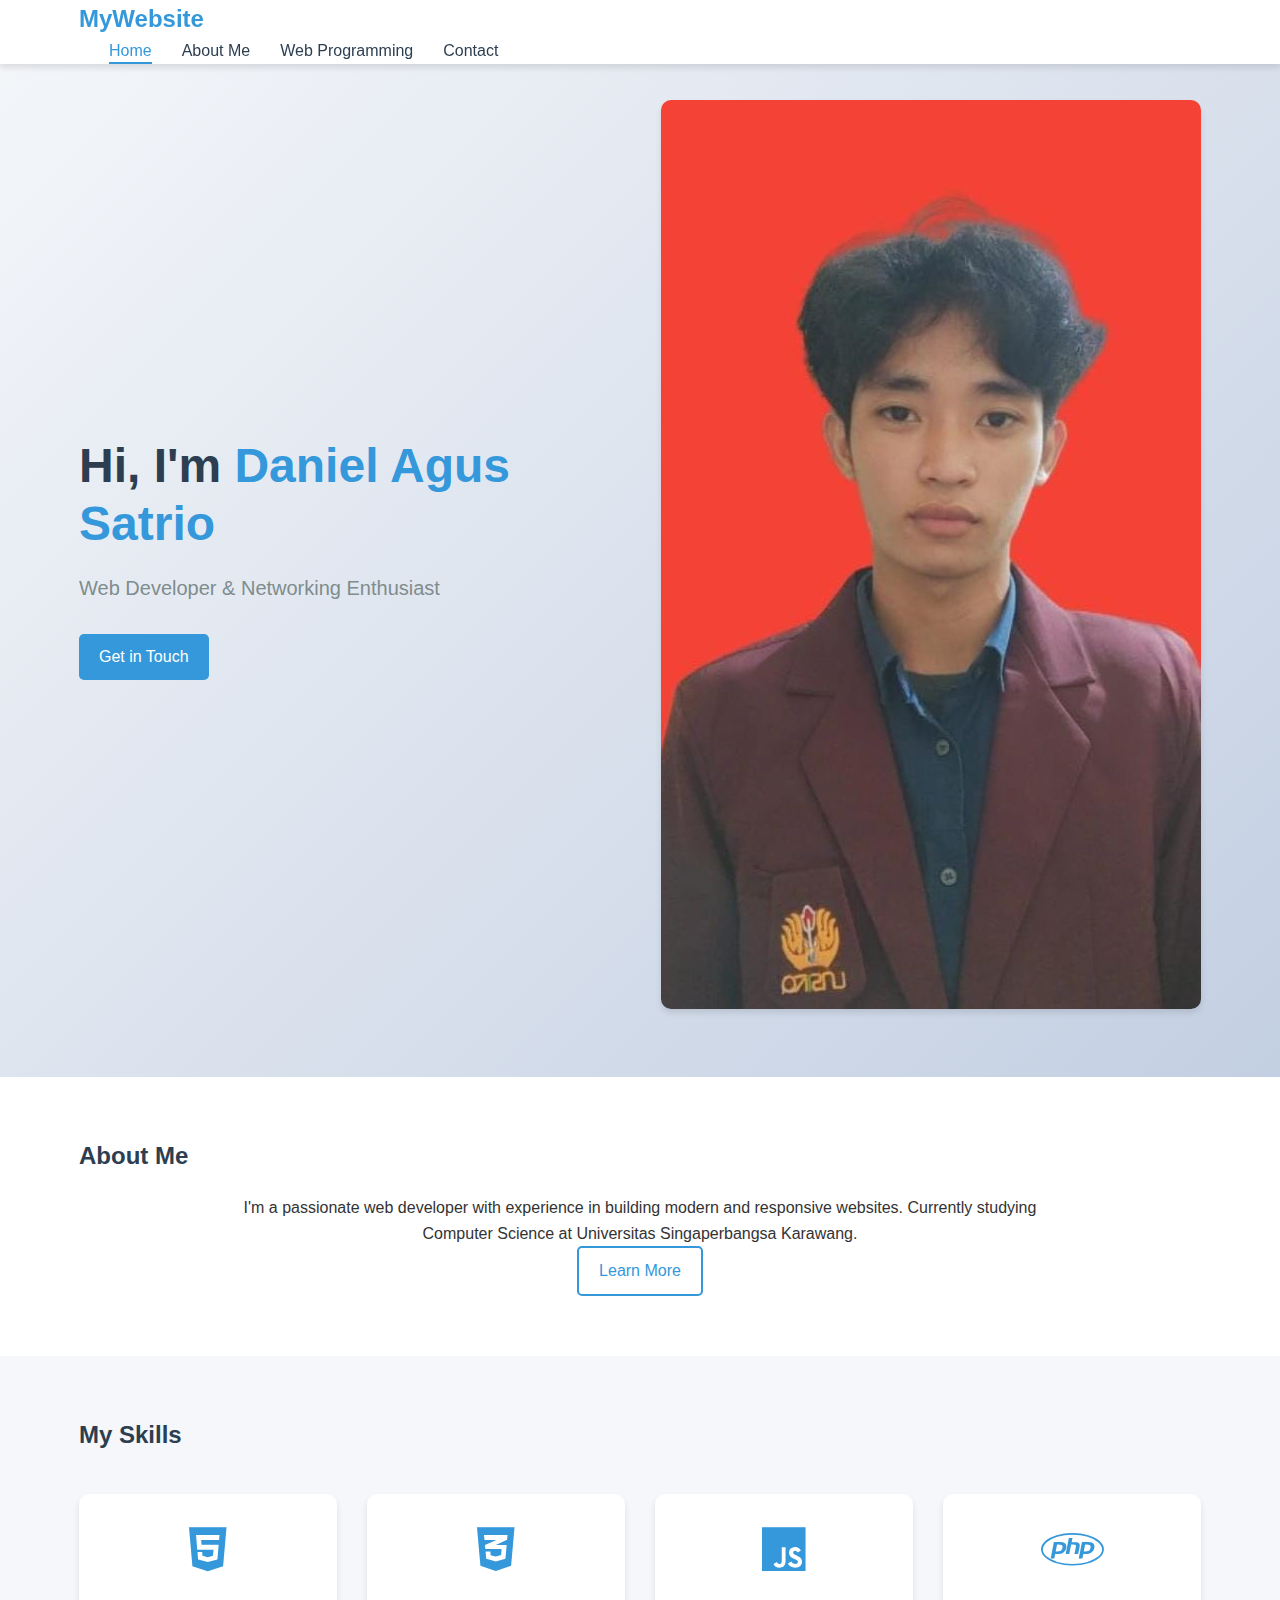
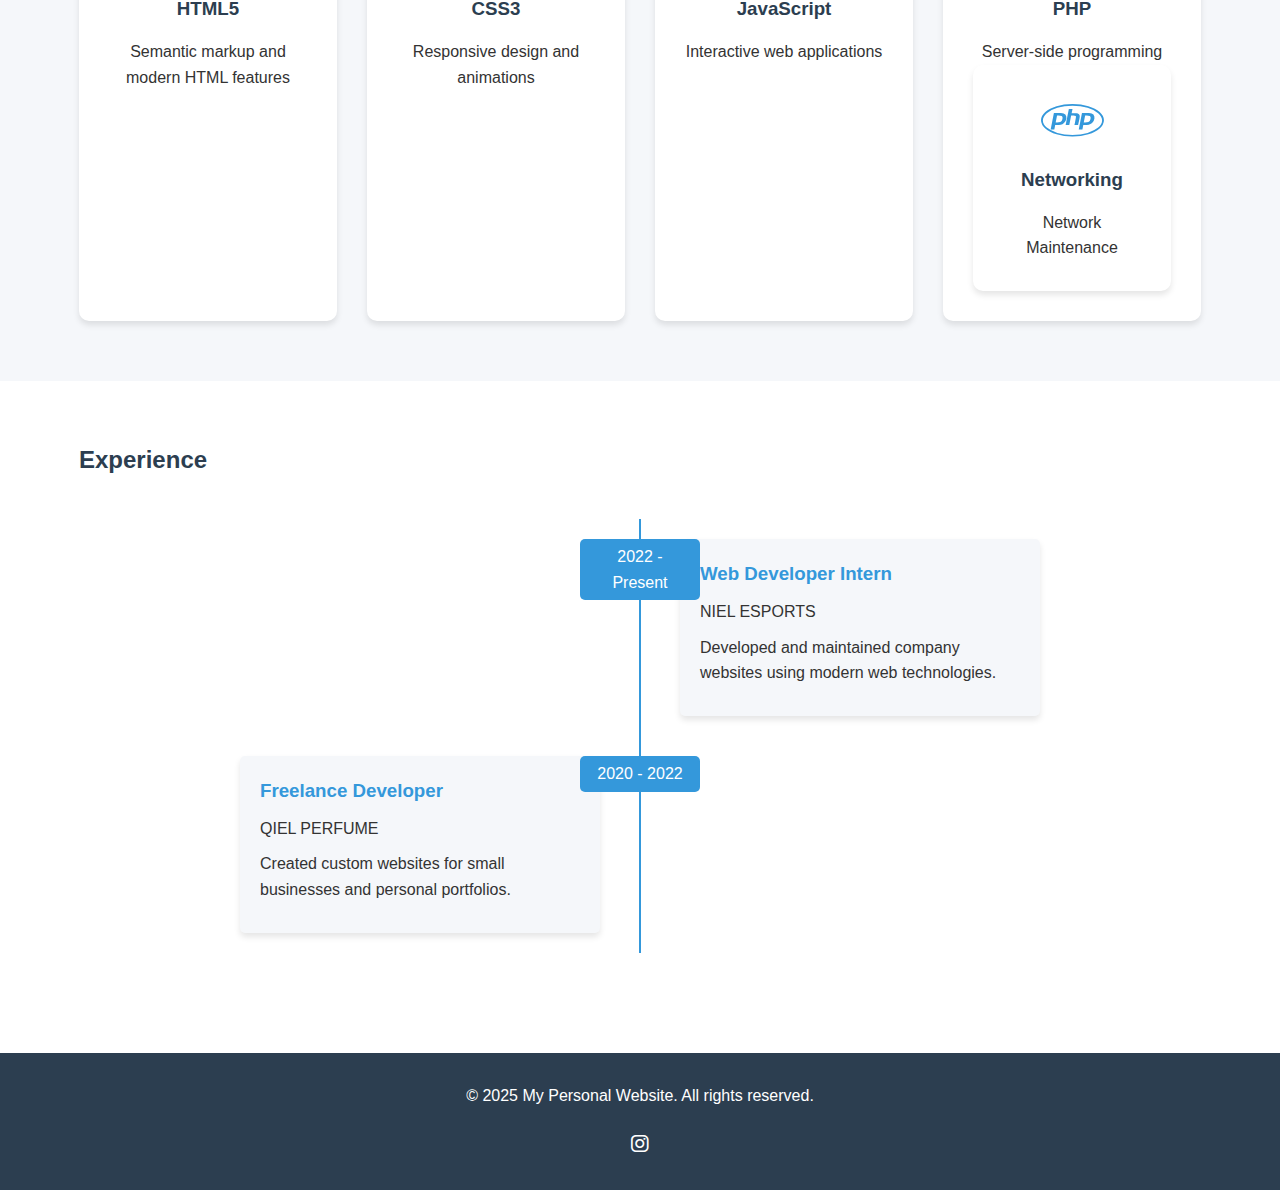
<file: index.html>
<!DOCTYPE html>
<html lang="en">
<head>
    <meta charset="UTF-8">
    <meta name="viewport" content="width=device-width, initial-scale=1.0">
    <title>Personal Website - Home</title>
    <link rel="stylesheet" href="style/style.css">
    <link rel="stylesheet" href="https://cdnjs.cloudflare.com/ajax/libs/font-awesome/6.0.0-beta3/css/all.min.css">
</head>
<body>
    <header>
        <div class="container">
            <div class="logo">MyWebsite</div>
            <nav>
                <ul>
                    <li><a href="index.html" class="active">Home</a></li>
                    <li><a href="about.html">About Me</a></li>
                    <li><a href="web-programming.html">Web Programming</a></li>
                    <li><a href="contact.html">Contact</a></li>
                </ul>
                <div class="menu-toggle">
                    <i class="fas fa-bars"></i>
                </div>
            </nav>
        </div>
    </header>

    <section class="hero">
        <div class="container">
            <div class="hero-content">
                <div class="hero-text">
                    <h1>Hi, I'm <span>Daniel Agus Satrio</span></h1>
                    <p>Web Developer & Networking Enthusiast</p>
                    <a href="contact.html" class="btn">Get in Touch</a>
                </div>
                <div class="hero-image">
                    <img src="images/WhatsApp Image 2025-03-27 at 13.03.33_56234aa1.jpg" alt="Profile Picture">
                </div>
            </div>
        </div>
    </section>

    <section class="about-section">
        <div class="container">
            <h2>About Me</h2>
            <div class="about-content">
                <p>I'm a passionate web developer with experience in building modern and responsive websites. Currently studying Computer Science at Universitas Singaperbangsa Karawang.</p>
                <a href="about.html" class="btn-outline">Learn More</a>
            </div>
        </div>
    </section>

    <section class="skills-section">
        <div class="container">
            <h2>My Skills</h2>
            <div class="skills-grid">
                <div class="skill-item">
                    <i class="fab fa-html5"></i>
                    <h3>HTML5</h3>
                    <p>Semantic markup and modern HTML features</p>
                </div>
                <div class="skill-item">
                    <i class="fab fa-css3-alt"></i>
                    <h3>CSS3</h3>
                    <p>Responsive design and animations</p>
                </div>
                <div class="skill-item">
                    <i class="fab fa-js"></i>
                    <h3>JavaScript</h3>
                    <p>Interactive web applications</p>
                </div>
                <div class="skill-item">
                    <i class="fab fa-php"></i>
                    <h3>PHP</h3>
                    <p>Server-side programming</p>
                 <div class="skill-item">
                        <i class="fab fa-php"></i>
                        <h3>Networking</h3>
                        <p>Network Maintenance</p>
                        </div>
    
                </div>
            </div>
        </div>
    </section>

    <section class="experience-section">
        <div class="container">
            <h2>Experience</h2>
            <div class="timeline">
                <div class="timeline-item">
                    <div class="timeline-date">2022 - Present</div>
                    <div class="timeline-content">
                        <h3>Web Developer Intern</h3>
                        <p>NIEL ESPORTS</p>
                        <p>Developed and maintained company websites using modern web technologies.</p>
                    </div>
                </div>
                <div class="timeline-item">
                    <div class="timeline-date">2020 - 2022</div>
                    <div class="timeline-content">
                        <h3>Freelance Developer</h3>
                        <p>QIEL PERFUME</p>
                        <p>Created custom websites for small businesses and personal portfolios.</p>
                    </div>
                </div>
            </div>
        </div>
    </section>

    <footer>
        <div class="container">
            <p>&copy; 2025 My Personal Website. All rights reserved.</p>
            <div class="social-links">
                <a href="https://www.instagram.com/nielours" target="_blank"><i class="fab fa-instagram"></i></a>
            </div>
        </div>
    </footer>

    <script src="script/script.js"></script>
</body>
</html>
</file>
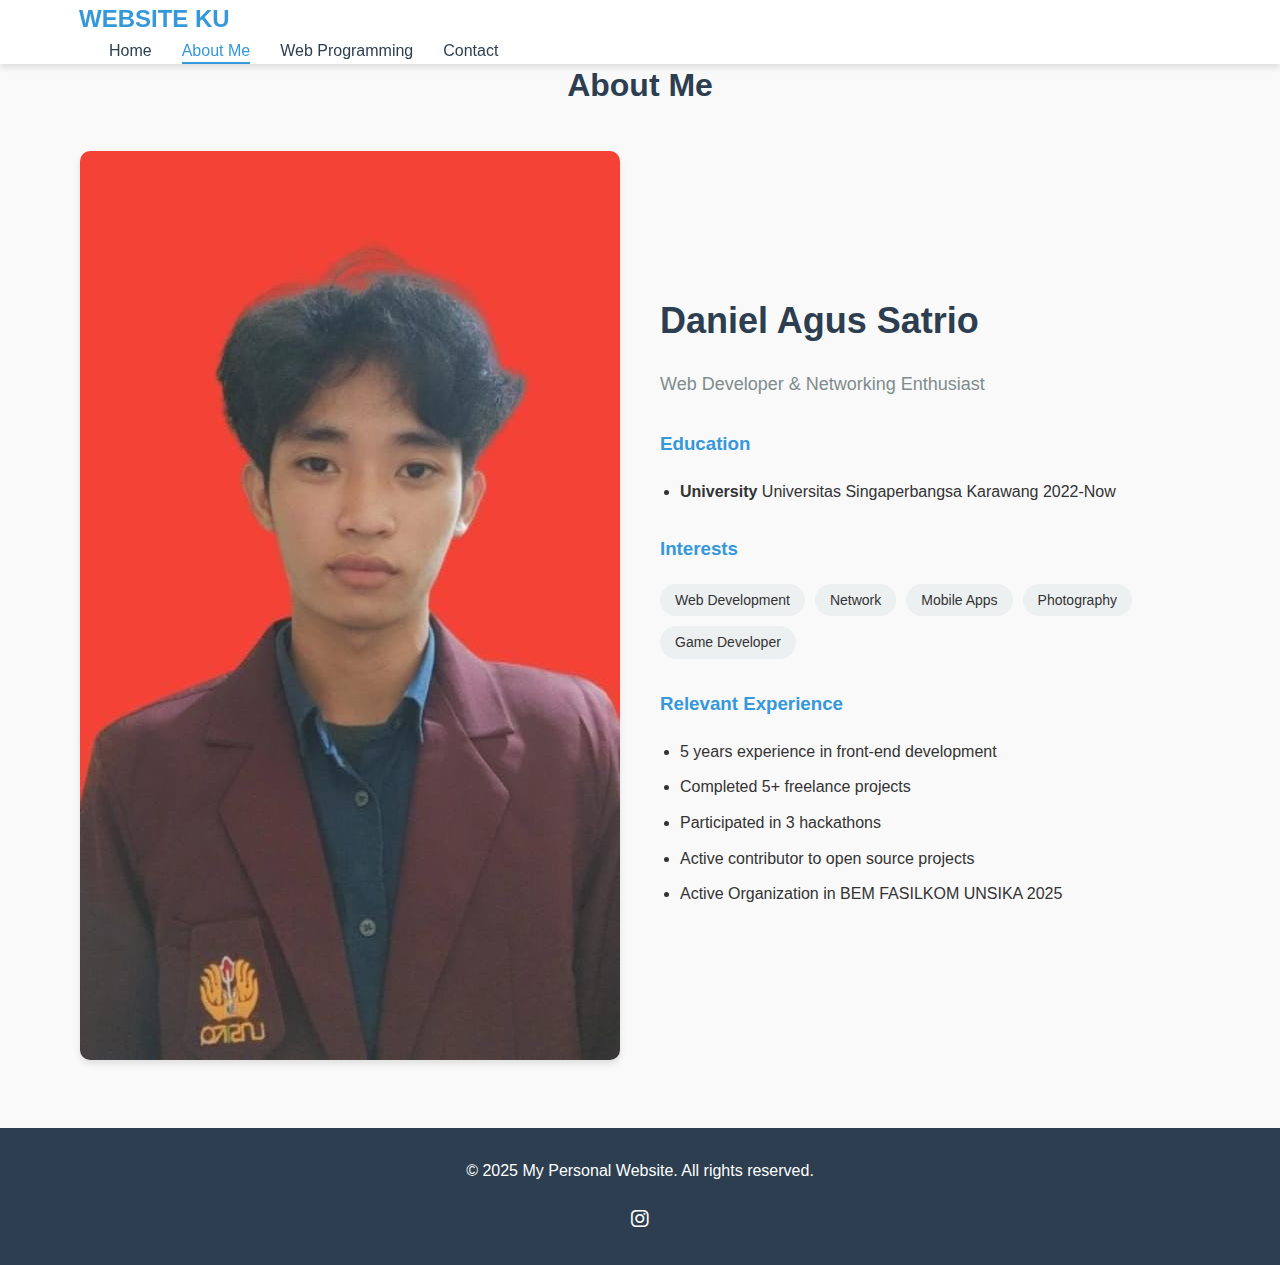
<file: about.html>
<!DOCTYPE html>
<html lang="en">
<head>
    <meta charset="UTF-8">
    <meta name="viewport" content="width=device-width, initial-scale=1.0">
    <title>Personal Website - About Me</title>
    <link rel="stylesheet" href="style/style.css">
    <link rel="stylesheet" href="https://cdnjs.cloudflare.com/ajax/libs/font-awesome/6.0.0-beta3/css/all.min.css">
</head>
<body>
    <header>
        <div class="container">
            <div class="logo">WEBSITE KU</div>
            <nav>
                <ul>
                    <li><a href="index.html">Home</a></li>
                    <li><a href="about.html" class="active">About Me</a></li>
                    <li><a href="web-programming.html">Web Programming</a></li>
                    <li><a href="contact.html">Contact</a></li>
                </ul>
                <div class="menu-toggle">
                    <i class="fas fa-bars"></i>
                </div>
            </nav>
        </div>
    </header>

    <section class="about-page">
        <div class="container">
            <h1>About Me</h1>
            <div class="about-container">
                <div class="about-image">
                    <img src="images/WhatsApp Image 2025-03-27 at 13.03.33_56234aa1.jpg" alt="Profile Picture">
                </div>
                <div class="about-text">
                    <h2>Daniel Agus Satrio</h2>
                    <p class="subtitle">Web Developer & Networking Enthusiast</p>
                    
                    <div class="about-details">
                        <h3>Education</h3>
                        <ul>
                            <li><strong>University</strong> Universitas Singaperbangsa Karawang 2022-Now</li>
                        </ul>
                        
                        <h3>Interests</h3>
                        <div class="interests">
                            <span>Web Development</span>
                            <span>Network</span>
                            <span>Mobile Apps</span>
                            <span>Photography</span>
                            <span>Game Developer</span>
                        </div>
                        
                        <h3>Relevant Experience</h3>
                        <ul>
                            <li>5 years experience in front-end development</li>
                            <li>Completed 5+ freelance projects</li>
                            <li>Participated in 3 hackathons</li>
                            <li>Active contributor to open source projects</li>
                            <li>Active Organization in BEM FASILKOM UNSIKA 2025</li>
                        </ul>
                    </div>
                </div>
            </div>
        </div>
    </section>

    <footer>
        <div class="container">
            <p>&copy; 2025 My Personal Website. All rights reserved.</p>
            <div class="social-links">
                <a href="https://www.instagram.com/nielours" target="_blank"><i class="fab fa-instagram"></i></a>
            </div>
        </div>
    </footer>

    <script src="script/script.js"></script>
</body>
</html>
</file>
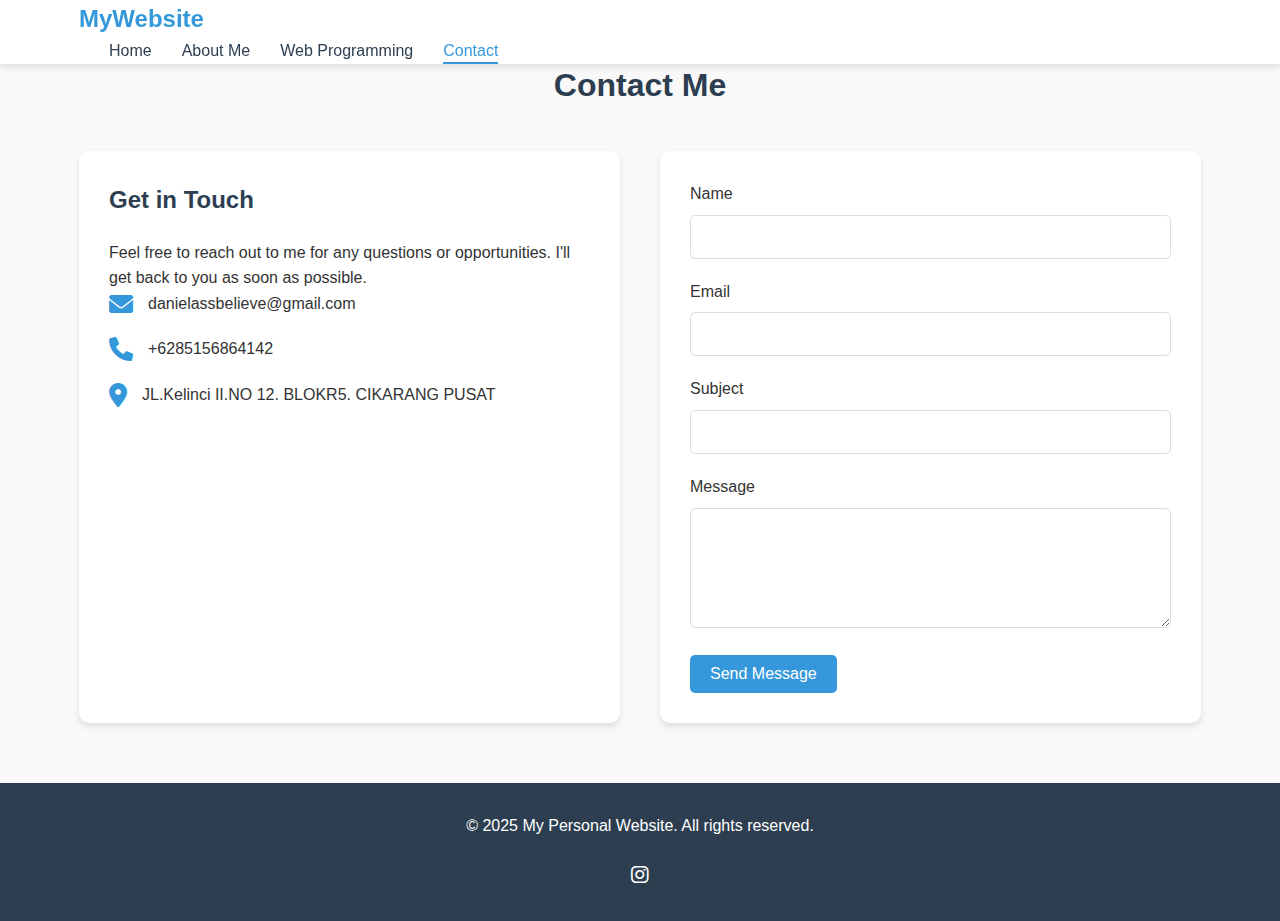
<file: contact.html>
<!DOCTYPE html>
<html lang="en">
<head>
    <meta charset="UTF-8">
    <meta name="viewport" content="width=device-width, initial-scale=1.0">
    <title>Personal Website - Contact</title>
    <link rel="stylesheet" href="style/style.css">
    <link rel="stylesheet" href="https://cdnjs.cloudflare.com/ajax/libs/font-awesome/6.0.0-beta3/css/all.min.css">
</head>
<body>
    <header>
        <div class="container">
            <div class="logo">MyWebsite</div>
            <nav>
                <ul>
                    <li><a href="index.html">Home</a></li>
                    <li><a href="about.html">About Me</a></li>
                    <li><a href="web-programming.html">Web Programming</a></li>
                    <li><a href="contact.html" class="active">Contact</a></li>
                </ul>
                <div class="menu-toggle">
                    <i class="fas fa-bars"></i>
                </div>
            </nav>
        </div>
    </header>

    <section class="contact">
        <div class="container">
            <h1>Contact Me</h1>
            <div class="contact-container">
                <div class="contact-info">
                    <h2>Get in Touch</h2>
                    <p>Feel free to reach out to me for any questions or opportunities. I'll get back to you as soon as possible.</p>
                    
                    <div class="info-item">
                        <i class="fas fa-envelope"></i>
                        <p>danielassbelieve@gmail.com</p>
                    </div>
                    <div class="info-item">
                        <i class="fas fa-phone"></i>
                        <p>+6285156864142</p>
                    </div>
                    <div class="info-item">
                        <i class="fas fa-map-marker-alt"></i>
                        <p>JL.Kelinci II.NO 12. BLOKR5. CIKARANG PUSAT</p>
                    </div>
                </div>
                
                <div class="contact-form">
                    <form id="contactForm" action="contact.php" method="POST">
                        <div class="form-group">
                            <label for="name">Name</label>
                            <input type="text" id="name" name="name" required>
                        </div>
                        <div class="form-group">
                            <label for="email">Email</label>
                            <input type="email" id="email" name="email" required>
                        </div>
                        <div class="form-group">
                            <label for="subject">Subject</label>
                            <input type="text" id="subject" name="subject" required>
                        </div>
                        <div class="form-group">
                            <label for="message">Message</label>
                            <textarea id="message" name="message" rows="5" required></textarea>
                        </div>
                        <button type="submit" class="btn">Send Message</button>
                    </form>
                    <div id="formResponse"></div>
                </div>
            </div>
        </div>
    </section>

    <footer>
        <div class="container">
            <p>&copy; 2025 My Personal Website. All rights reserved.</p>
            <div class="social-links">
                <a href="https://www.instagram.com/nielours" target="_blank"><i class="fab fa-instagram"></i></a>
            </div>
        </div>
    </footer>

    <script src="script/script.js"></script>
    <script>
        document.getElementById('contactForm').addEventListener('submit', function(e) {
            e.preventDefault();
            
            const form = e.target;
            const formData = new FormData(form);
            const responseDiv = document.getElementById('formResponse');
            
            fetch(form.action, {
                method: form.method,
                body: formData
            })
            .then(response => response.text())
            .then(data => {
                responseDiv.innerHTML = `<div class="success-message">${data}</div>`;
                form.reset();
            })
            .catch(error => {
                responseDiv.innerHTML = `<div class="error-message">There was an error sending your message. Please try again later.</div>`;
            });
        });
    </script>
</body>
</html>
</file>
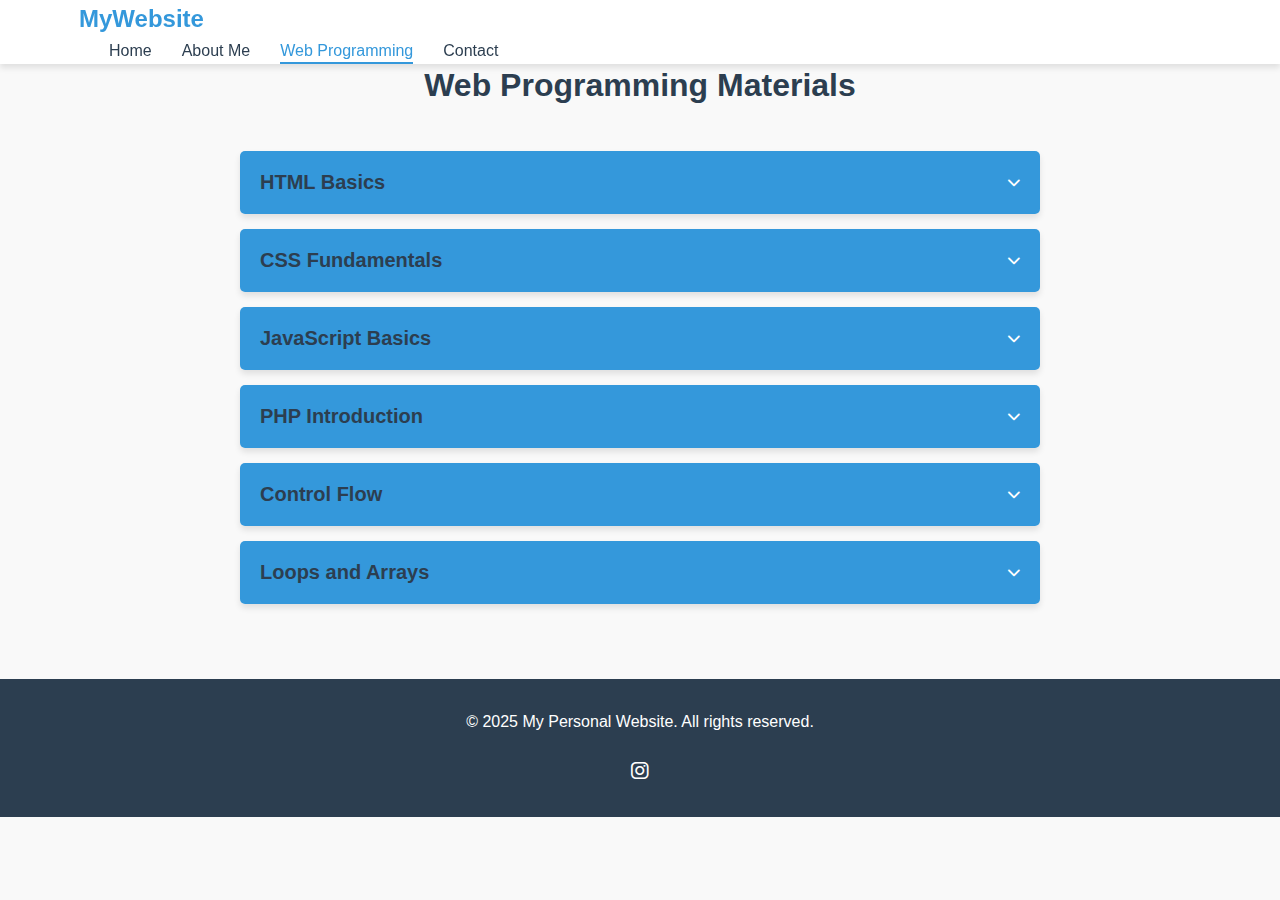
<file: web-programming.html>
<!DOCTYPE html>
<html lang="en">
<head>
    <meta charset="UTF-8">
    <meta name="viewport" content="width=device-width, initial-scale=1.0">
    <title>Personal Website - Web Programming</title>
    <link rel="stylesheet" href="style/style.css">
    <link rel="stylesheet" href="https://cdnjs.cloudflare.com/ajax/libs/font-awesome/6.0.0-beta3/css/all.min.css">
</head>
<body>
    <header>
        <div class="container">
            <div class="logo">MyWebsite</div>
            <nav>
                <ul>
                    <li><a href="index.html">Home</a></li>
                    <li><a href="about.html">About Me</a></li>
                    <li><a href="web-programming.html" class="active">Web Programming</a></li>
                    <li><a href="contact.html">Contact</a></li>
                </ul>
                <div class="menu-toggle">
                    <i class="fas fa-bars"></i>
                </div>
            </nav>
        </div>
    </header>

    <section class="web-programming">
        <div class="container">
            <h1>Web Programming Materials</h1>
            
            <div class="accordion">
                <div class="accordion-item">
                    <button class="accordion-header">
                        <h2>HTML Basics</h2>
                        <i class="fas fa-chevron-down"></i>
                    </button>
                    <div class="accordion-content">
                        <h3>HTML Document Structure</h3>
                        <pre><code>&lt;!DOCTYPE html&gt;
&lt;html lang="en"&gt;
&lt;head&gt;
    &lt;meta charset="UTF-8"&gt;
    &lt;title&gt;Document&lt;/title&gt;
&lt;/head&gt;
&lt;body&gt;
    &lt;h1&gt;Hello World&lt;/h1&gt;
&lt;/body&gt;
&lt;/html&gt;</code></pre>
                        
                        <h3>Common HTML Elements</h3>
                        <ul>
                            <li><code>&lt;h1&gt;</code> to <code>&lt;h6&gt;</code> - Headings</li>
                            <li><code>&lt;p&gt;</code> - Paragraph</li>
                            <li><code>&lt;a&gt;</code> - Anchor (link)</li>
                            <li><code>&lt;img&gt;</code> - Image</li>
                            <li><code>&lt;div&gt;</code> - Division/container</li>
                        </ul>
                    </div>
                </div>
                
                <div class="accordion-item">
                    <button class="accordion-header">
                        <h2>CSS Fundamentals</h2>
                        <i class="fas fa-chevron-down"></i>
                    </button>
                    <div class="accordion-content">
                        <h3>CSS Syntax</h3>
                        <pre><code>selector {
    property: value;
}</code></pre>
                        
                        <h3>CSS Box Model</h3>
                        <div class="box-model-visual">
                            <div class="margin">Margin
                                <div class="border">Border
                                    <div class="padding">Padding
                                        <div class="content">Content</div>
                                    </div>
                                </div>
                            </div>
                        </div>
                        
                        <h3>Flexbox Example</h3>
                        <pre><code>.container {
    display: flex;
    justify-content: center;
    align-items: center;
}</code></pre>
                    </div>
                </div>
                
                <div class="accordion-item">
                    <button class="accordion-header">
                        <h2>JavaScript Basics</h2>
                        <i class="fas fa-chevron-down"></i>
                    </button>
                    <div class="accordion-content">
                        <h3>Variables and Data Types</h3>
                        <pre><code>// Variables
let name = "DANIEL";
const age = 21;
var isStudent = true;

// Data Types
let string = "Hello";
let number = 42;
let boolean = true;
let array = [1, 2, 3];
let object = { key: "value" };</code></pre>
                        
                        <h3>Functions</h3>
                        <pre><code>function greet(name) {
    return `Hello, ${name}!`;
}

// Arrow function
const greet = name => `Hello, ${name}!`;</code></pre>
                    </div>
                </div>
                
                <div class="accordion-item">
                    <button class="accordion-header">
                        <h2>PHP Introduction</h2>
                        <i class="fas fa-chevron-down"></i>
                    </button>
                    <div class="accordion-content">
                        <h3>Basic PHP Syntax</h3>
                        <pre><code>&lt;?php
    // PHP code goes here
    echo "HAII TEMANNN";
?&gt;</code></pre>
                        
                        <h3>Variables in PHP</h3>
                        <pre><code>&lt;?php
    $name = "DANIEL";
    $age = 21;
    echo "My name is $name and I am $age years old.";
?&gt;</code></pre>
                    </div>
                </div>
                
                <div class="accordion-item">
                    <button class="accordion-header">
                        <h2>Control Flow</h2>
                        <i class="fas fa-chevron-down"></i>
                    </button>
                    <div class="accordion-content">
                        <h3>Conditional Statements</h3>
                        <pre><code>// If-else
if (age >= 18) {
    echo "Adult";
} else {
    echo "Minor";
}

// Switch
switch(day) {
    case "Monday":
        echo "Start of week";
        break;
    default:
        echo "Other day";
}</code></pre>
                    </div>
                </div>
                
                <div class="accordion-item">
                    <button class="accordion-header">
                        <h2>Loops and Arrays</h2>
                        <i class="fas fa-chevron-down"></i>
                    </button>
                    <div class="accordion-content">
                        <h3>Loops in PHP</h3>
                        <pre><code>// For loop
for ($i = 0; $i < 5; $i++) {
    echo $i;
}

// While loop
$i = 0;
while ($i < 5) {
    echo $i;
    $i++;
}

// Foreach loop
$colors = ["red", "green", "blue"];
foreach ($colors as $color) {
    echo $color;
}</code></pre>
                        
                        <h3>Arrays</h3>
                        <pre><code>// Indexed array
$fruits = ["Apple", "Banana", "Orange"];

// Associative array
$person = [
    "name" => "John",
    "age" => 25,
    "city" => "New York"
];</code></pre>
                    </div>
                </div>
            </div>
        </div>
    </section>

    <footer>
        <div class="container">
            <p>&copy; 2025 My Personal Website. All rights reserved.</p>
            <div class="social-links">
                <a href="https://www.instagram.com/nielours" target="_blank"><i class="fab fa-instagram"></i></a>
            </div>
        </div>
    </footer>

    <script src="script/script.js"></script>
</body>
</html>
</file>
<file: style/style.css>
/* Global Styles */
:root {
    --primary-color: #3498db;
    --secondary-color: #2c3e50;
    --accent-color: #e74c3c;
    --light-color: #ecf0f1;
    --dark-color: #2c3e50;
    --text-color: #333;
    --text-light: #7f8c8d;
    --shadow: 0 4px 6px rgba(0, 0, 0, 0.1);
    --transition: all 0.3s ease;
}

* {
    margin: 0;
    padding: 0;
    box-sizing: border-box;
}

body {
    font-family: 'Segoe UI', Tahoma, Geneva, Verdana, sans-serif;
    line-height: 1.6;
    color: var(--text-color);
    background-color: #f9f9f9;
}

.container {
    width: 90%;
    max-width: 1200px;
    margin: 0 auto;
    padding: 0 15px;
}

a {
    text-decoration: none;
    color: var(--primary-color);
    transition: var(--transition);
}

a:hover {
    color: var(--accent-color);
}

.btn {
    display: inline-block;
    padding: 10px 20px;
    background-color: var(--primary-color);
    color: white;
    border-radius: 5px;
    transition: var(--transition);
    border: none;
    cursor: pointer;
    font-size: 16px;
}

.btn:hover {
    background-color: #2980b9;
    transform: translateY(-2px);
    box-shadow: var(--shadow);
}

.btn-outline {
    display: inline-block;
    padding: 10px 20px;
    border: 2px solid var(--primary-color);
    color: var(--primary-color);
    border-radius: 5px;
    transition: var(--transition);
}

.btn-outline:hover {
    background-color: var(--primary-color);
    color: white;
}

section {
    padding: 60px 0;
}

h1, h2, h3, h4 {
    margin-bottom: 20px;
    color: var(--dark-color);
}

/* Header Styles */
header {
    background-color: white;
    box-shadow: var(--shadow);
    position: fixed;
    width: 100%;
    top: 0;
    z-index: 1000;
    transition: var(--transition);
}

header.scrolled {
    box-shadow: 0 2px 10px rgba(0, 0, 0, 0.1);
}

.header-container {
    display: flex;
    justify-content: space-between;
    align-items: center;
    padding: 15px 0;
}

.logo {
    font-size: 24px;
    font-weight: bold;
    color: var(--primary-color);
}

nav ul {
    display: flex;
    list-style: none;
}

nav ul li {
    margin-left: 30px;
}

nav ul li a {
    color: var(--dark-color);
    font-weight: 500;
    position: relative;
}

nav ul li a.active {
    color: var(--primary-color);
}

nav ul li a:after {
    content: '';
    position: absolute;
    width: 0;
    height: 2px;
    background: var(--primary-color);
    bottom: -5px;
    left: 0;
    transition: var(--transition);
}

nav ul li a:hover:after,
nav ul li a.active:after {
    width: 100%;
}

.menu-toggle {
    display: none;
    cursor: pointer;
    font-size: 24px;
}

/* Hero Section */
.hero {
    padding-top: 100px;
    background: linear-gradient(135deg, #f5f7fa 0%, #c3cfe2 100%);
}

.hero-content {
    display: flex;
    align-items: center;
    justify-content: space-between;
    gap: 40px;
}

.hero-text {
    flex: 1;
}

.hero-text h1 {
    font-size: 48px;
    line-height: 1.2;
}

.hero-text h1 span {
    color: var(--primary-color);
}

.hero-text p {
    font-size: 20px;
    color: var(--text-light);
    margin-bottom: 30px;
}

.hero-image {
    flex: 1;
    text-align: center;
}

.hero-image img {
    max-width: 100%;
    border-radius: 10px;
    box-shadow: var(--shadow);
    animation: float 3s ease-in-out infinite;
}

@keyframes float {
    0% { transform: translateY(0px); }
    50% { transform: translateY(-15px); }
    100% { transform: translateY(0px); }
}

/* About Section */
.about-section {
    background-color: white;
}

.about-content {
    max-width: 800px;
    margin: 0 auto;
    text-align: center;
}

/* Skills Section */
.skills-section {
    background-color: #f5f7fa;
}

.skills-grid {
    display: grid;
    grid-template-columns: repeat(auto-fit, minmax(250px, 1fr));
    gap: 30px;
    margin-top: 40px;
}

.skill-item {
    background: white;
    padding: 30px;
    border-radius: 10px;
    text-align: center;
    box-shadow: var(--shadow);
    transition: var(--transition);
}

.skill-item:hover {
    transform: translateY(-10px);
}

.skill-item i {
    font-size: 50px;
    margin-bottom: 20px;
    color: var(--primary-color);
}

.skill-item h3 {
    margin-bottom: 15px;
}

/* Experience Section */
.experience-section {
    background-color: white;
}

.timeline {
    position: relative;
    max-width: 800px;
    margin: 40px auto;
}

.timeline:before {
    content: '';
    position: absolute;
    width: 2px;
    background-color: var(--primary-color);
    top: 0;
    bottom: 0;
    left: 50%;
    margin-left: -1px;
}

.timeline-item {
    padding: 20px 0;
    position: relative;
}

.timeline-date {
    position: absolute;
    width: 120px;
    background-color: var(--primary-color);
    color: white;
    padding: 5px 10px;
    border-radius: 5px;
    text-align: center;
    left: 50%;
    margin-left: -60px;
    top: 20px;
}

.timeline-content {
    width: 45%;
    padding: 20px;
    background-color: #f5f7fa;
    border-radius: 5px;
    box-shadow: var(--shadow);
}

.timeline-item:nth-child(odd) .timeline-content {
    margin-left: 55%;
}

.timeline-item:nth-child(even) .timeline-content {
    margin-right: 55%;
}

.timeline-content h3 {
    color: var(--primary-color);
    margin-bottom: 10px;
}

.timeline-content p {
    margin-bottom: 10px;
}

/* About Page */
.about-page h1 {
    text-align: center;
    margin-bottom: 40px;
}

.about-container {
    display: flex;
    gap: 40px;
    align-items: center;
}

.about-image {
    flex: 1;
    text-align: center;
}

.about-image img {
    max-width: 100%;
    border-radius: 10px;
    box-shadow: var(--shadow);
}

.about-text {
    flex: 1;
}

.about-text h2 {
    font-size: 36px;
}

.subtitle {
    color: var(--text-light);
    margin-bottom: 20px;
    font-size: 18px;
}

.about-details h3 {
    margin-top: 30px;
    color: var(--primary-color);
}

.about-details ul {
    margin: 20px 0;
    padding-left: 20px;
}

.about-details ul li {
    margin-bottom: 10px;
}

.interests {
    display: flex;
    flex-wrap: wrap;
    gap: 10px;
    margin: 20px 0;
}

.interests span {
    background-color: var(--light-color);
    padding: 5px 15px;
    border-radius: 20px;
    font-size: 14px;
}

/* Web Programming Page */
.web-programming h1 {
    text-align: center;
    margin-bottom: 40px;
}

.accordion {
    max-width: 800px;
    margin: 0 auto;
}

.accordion-item {
    margin-bottom: 15px;
    border-radius: 5px;
    overflow: hidden;
    box-shadow: var(--shadow);
}

.accordion-header {
    width: 100%;
    padding: 20px;
    background-color: var(--primary-color);
    color: white;
    border: none;
    text-align: left;
    cursor: pointer;
    display: flex;
    justify-content: space-between;
    align-items: center;
    transition: var(--transition);
}

.accordion-header:hover {
    background-color: #2980b9;
}

.accordion-header h2 {
    margin: 0;
    font-size: 20px;
}

.accordion-content {
    padding: 0;
    background-color: white;
    max-height: 0;
    overflow: hidden;
    transition: max-height 0.3s ease-out;
}

.accordion-content-inner {
    padding: 20px;
}

.accordion-item.active .accordion-content {
    max-height: 2000px;
}

.accordion-item.active .accordion-header i {
    transform: rotate(180deg);
}

.accordion-header i {
    transition: var(--transition);
}

pre {
    background-color: #f5f7fa;
    padding: 15px;
    border-radius: 5px;
    overflow-x: auto;
    margin: 15px 0;
}

code {
    font-family: 'Courier New', Courier, monospace;
    color: #333;
}

.box-model-visual {
    margin: 20px 0;
    padding: 20px;
}

.box-model-visual > div {
    padding: 30px;
    text-align: center;
    margin-bottom: 10px;
}

.margin {
    background-color: #f8d7da;
    border: 2px dashed #dc3545;
}

.border {
    background-color: #fff3cd;
    border: 2px solid #ffc107;
}

.padding {
    background-color: #d1ecf1;
    border: 2px dashed #17a2b8;
}

.content {
    background-color: #d4edda;
    border: 2px solid #28a745;
    height: 60px;
    display: flex;
    align-items: center;
    justify-content: center;
}

/* Contact Page */
.contact h1 {
    text-align: center;
    margin-bottom: 40px;
}

.contact-container {
    display: flex;
    gap: 40px;
}

.contact-info {
    flex: 1;
    padding: 30px;
    background-color: white;
    border-radius: 10px;
    box-shadow: var(--shadow);
}

.contact-form {
    flex: 1;
    padding: 30px;
    background-color: white;
    border-radius: 10px;
    box-shadow: var(--shadow);
}

.info-item {
    display: flex;
    align-items: center;
    margin-bottom: 20px;
}

.info-item i {
    font-size: 24px;
    margin-right: 15px;
    color: var(--primary-color);
}

.form-group {
    margin-bottom: 20px;
}

.form-group label {
    display: block;
    margin-bottom: 8px;
    font-weight: 500;
}

.form-group input,
.form-group textarea {
    width: 100%;
    padding: 12px;
    border: 1px solid #ddd;
    border-radius: 5px;
    font-family: inherit;
    font-size: 16px;
    transition: var(--transition);
}

.form-group input:focus,
.form-group textarea:focus {
    border-color: var(--primary-color);
    outline: none;
    box-shadow: 0 0 0 3px rgba(52, 152, 219, 0.2);
}

textarea {
    resize: vertical;
    min-height: 120px;
}

.success-message {
    margin-top: 20px;
    padding: 15px;
    background-color: #d4edda;
    color: #155724;
    border-radius: 5px;
}

.error-message {
    margin-top: 20px;
    padding: 15px;
    background-color: #f8d7da;
    color: #721c24;
    border-radius: 5px;
}

/* Footer */
footer {
    background-color: var(--secondary-color);
    color: white;
    padding: 30px 0;
    text-align: center;
}

.social-links {
    margin-top: 20px;
}

.social-links a {
    display: inline-block;
    margin: 0 10px;
    color: white;
    font-size: 20px;
    transition: var(--transition);
}

.social-links a:hover {
    color: var(--primary-color);
    transform: translateY(-3px);
}

/* Responsive Styles */
@media (max-width: 992px) {
    .hero-content {
        flex-direction: column;
    }
    
    .hero-text,
    .hero-image {
        text-align: center;
    }
    
    .timeline:before {
        left: 30px;
    }
    
    .timeline-date {
        left: 30px;
        margin-left: 0;
        text-align: left;
        width: 100px;
    }
    
    .timeline-content {
        width: calc(100% - 150px);
        margin-left: 150px !important;
    }
    
    .about-container,
    .contact-container {
        flex-direction: column;
    }
}

@media (max-width: 768px) {
    .menu-toggle {
        display: block;
    }
    
    nav ul {
        position: fixed;
        top: 70px;
        left: -100%;
        width: 100%;
        height: calc(100vh - 70px);
        background-color: white;
        flex-direction: column;
        align-items: center;
        padding: 40px 0;
        transition: var(--transition);
        box-shadow: 0 10px 20px rgba(0, 0, 0, 0.1);
    }
    
    nav ul.active {
        left: 0;
    }
    
    nav ul li {
        margin: 15px 0;
    }
    
    .skills-grid {
        grid-template-columns: 1fr;
    }
    
    .hero-text h1 {
        font-size: 36px;
    }
    
    .hero-text p {
        font-size: 18px;
    }
}

@media (max-width: 576px) {
    .timeline-content {
        width: calc(100% - 100px);
        margin-left: 100px !important;
    }
    
    .timeline-date {
        width: 80px;
        font-size: 14px;
    }
}
</file>
